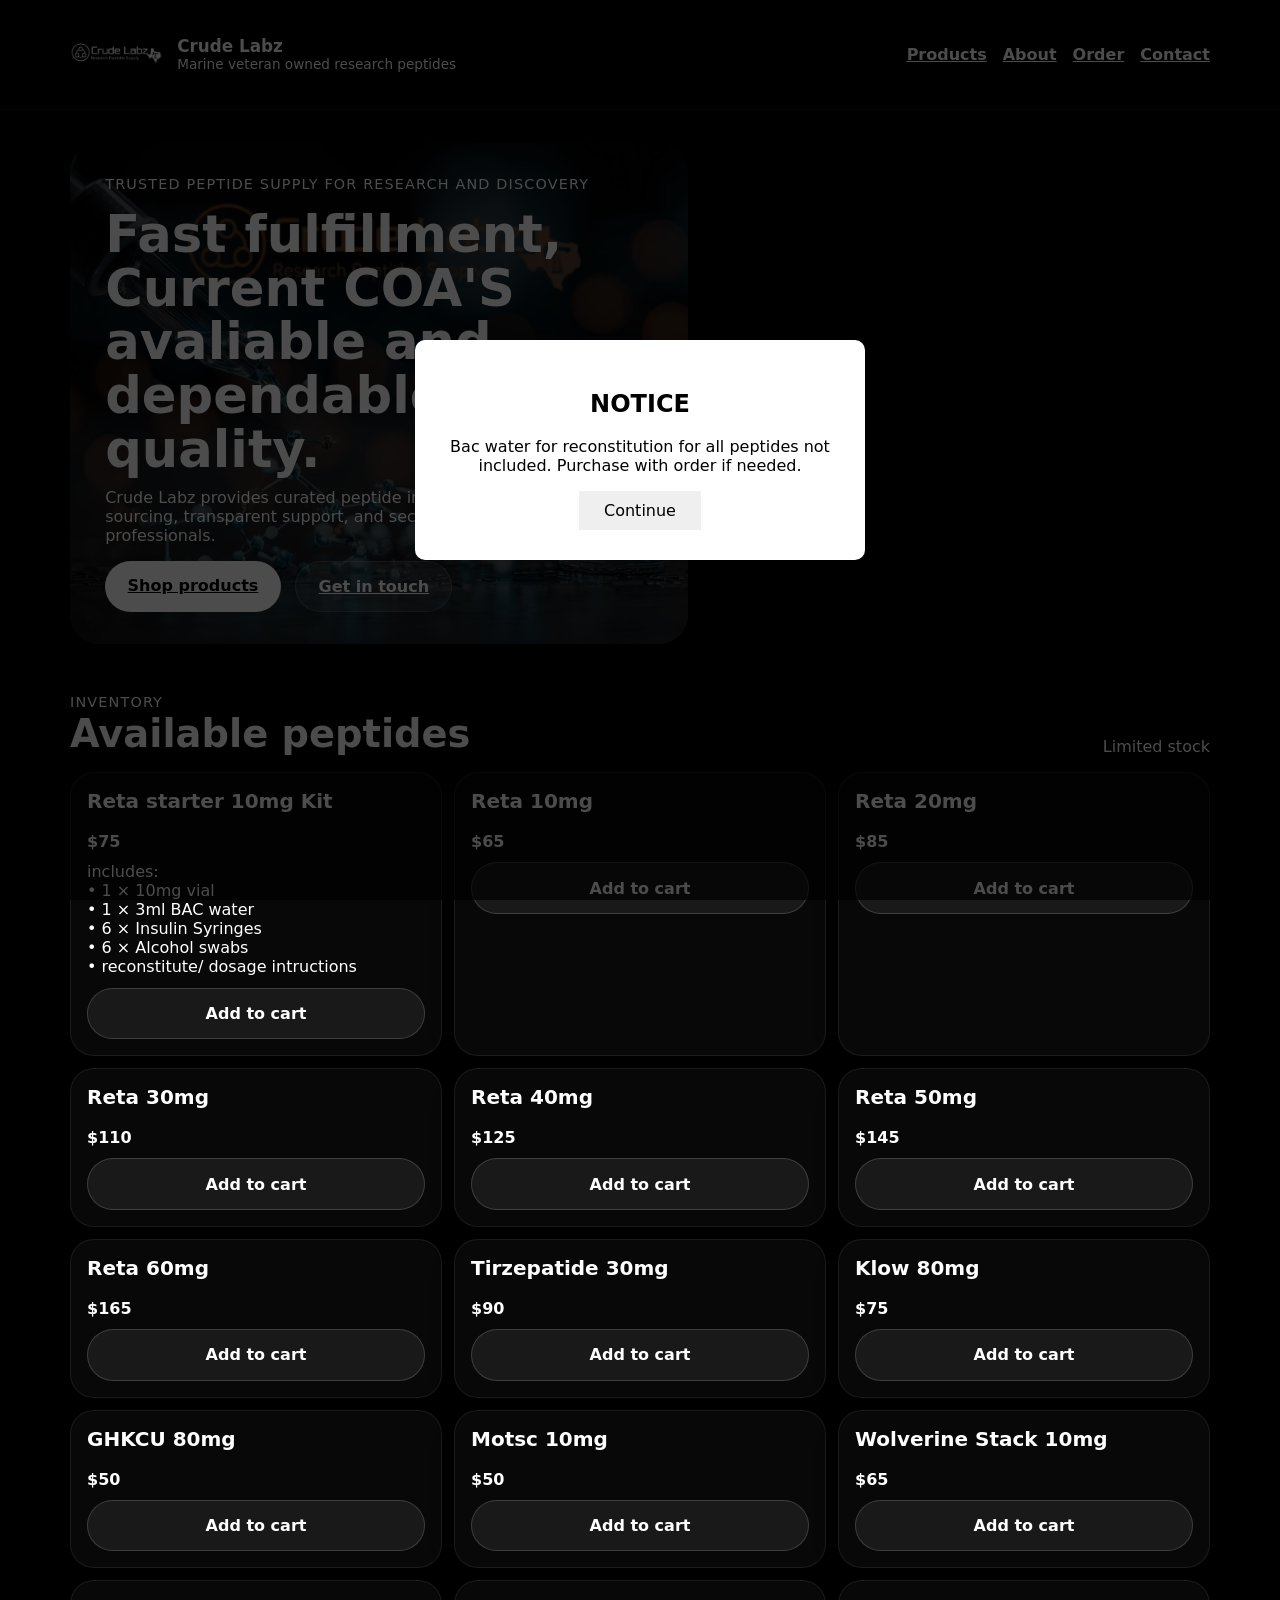
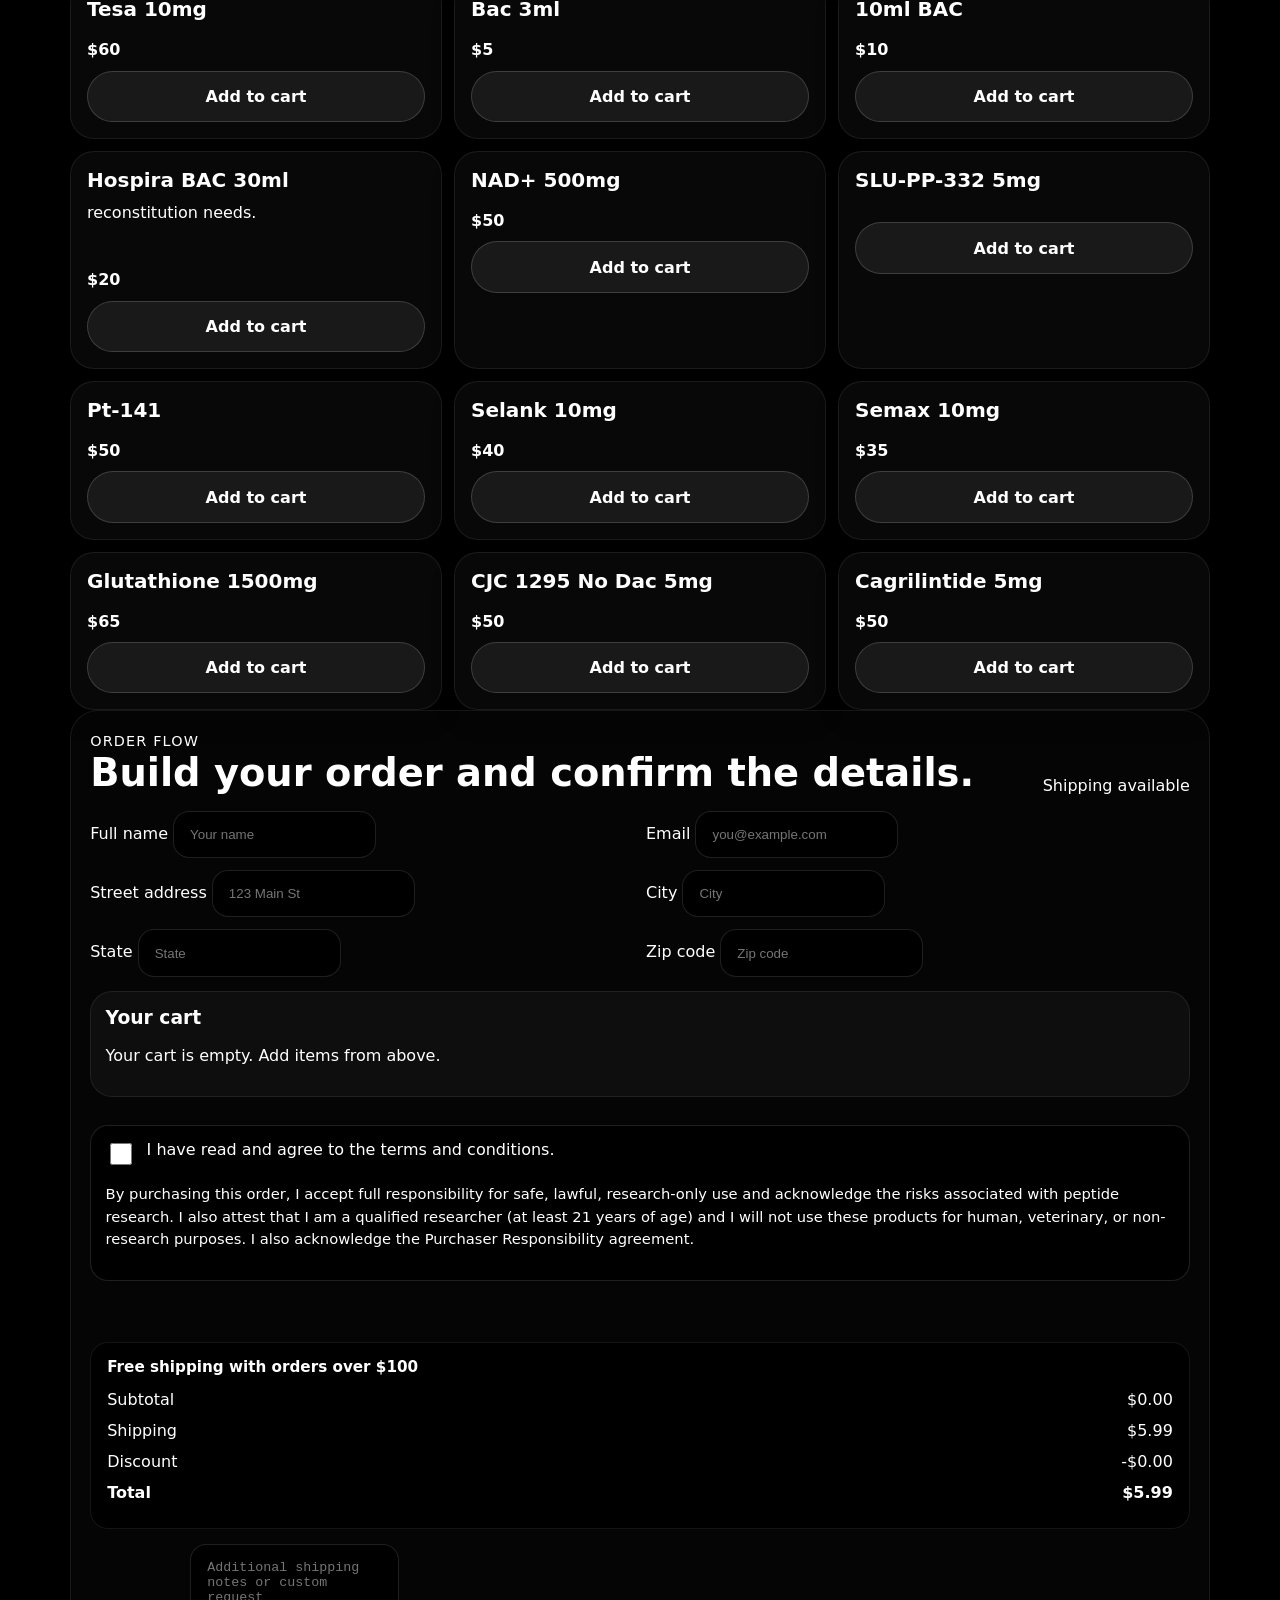
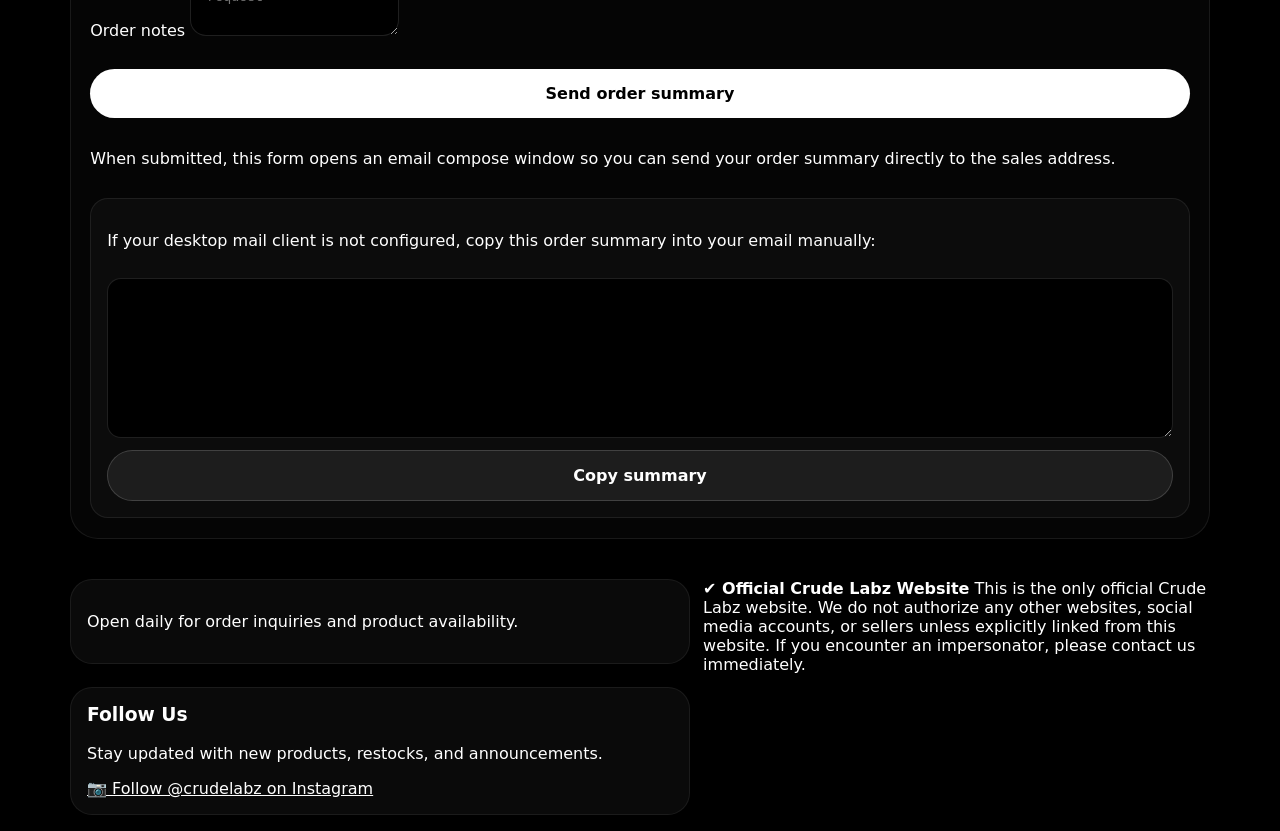
<file: index.html>
<!DOCTYPE html>
<html lang="en">
<head>
    <meta charset="UTF-8" />
    <meta name="viewport" content="width=device-width, initial-scale=1.0" />
    <title>Crude Labz</title>
    <link rel="stylesheet" href="./css/style.css" />
    <link rel="icon" href="./favicon.ico" />
</head>
<body>
    <header>
        <div class="container header-inner">
            <div class="brand">
                <img class="logo" src="./images/logo.png" alt="Crude Labz logo" />
                <div>
                    <span>Crude Labz</span>
                    <small>Marine veteran owned research peptides</small>
                </div>
            </div>
            <nav class="site-nav">
                <a href="#products">Products</a>
                <a href="#about">About</a>
                <a href="#order">Order</a>
                <a href="#contact">Contact</a>
            </nav>
        </div>
    </header>

    <div id="cart-notification" class="cart-notification" aria-live="polite"></div>

    <main class="container">
        <section class="hero" id="top">
            <div class="hero-copy">
                <p class="eyebrow">Trusted peptide supply for research and discovery</p>
                <h1>Fast fulfillment, Current COA'S avaliable and dependable quality.</h1>
                <p class="hero-text">Crude Labz provides curated peptide inventory with premium sourcing, transparent support, and secure ordering for research professionals.</p>
                <div class="btn-row">
                    <a class="btn btn-primary" href="#products">Shop products</a>
                    <a class="btn btn-secondary" href="#contact">Get in touch</a>
                </div>
            </div>
        </section>
              <div id="notice" class="notice-overlay">
    <div class="notice-box">
        <h2>NOTICE</h2>
        <p>Bac water for reconstitution for all peptides not included. Purchase with order if needed.</p>
        <button onclick="closeNotice()">Continue</button>
    </div>
</div>

<script>
function closeNotice() {
    document.getElementById("notice").style.display = "none";
}
</script>

        <section id="products" class="section-block">
            <div class="section-title">
                <div>
                    <p class="eyebrow">Inventory</p>
                    <h2>Available peptides</h2>
                </div>
                <span class="tag">Limited stock</span>
            </div>
            <div class="products">
                <article class="card">
                    <h3>Reta starter 10mg Kit</h3>
                    <div class="price">$75</div>
                    <p class="product-description">
                        includes:
                        <br>• 1 × 10mg vial
                        <br>• 1 × 3ml BAC water
                        <br>• 6 × Insulin Syringes
                        <br>• 6 × Alcohol swabs
                        <br>• reconstitute/ dosage intructions
                    </p>
                    <button type="button" class="btn btn-secondary add-cart" data-product="Reta starter 10mg Kit">Add to cart</button>
                </article>
                <article class="card">
                    <h3>Reta 10mg</h3>
                    <div class="price">$65</div>
                    <button type="button" class="btn btn-secondary add-cart" data-product="Reta 10mg">Add to cart</button>
                </article>
                <article class="card">
                    <h3>Reta 20mg</h3>
                    <div class="price">$85</div>
                    <button type="button" class="btn btn-secondary add-cart" data-product="Reta 20mg">Add to cart</button>
                </article>
                <article class="card">
                    <h3>Reta 30mg</h3>
                    <div class="price">$110</div>
                    <button type="button" class="btn btn-secondary add-cart" data-product="Reta 30mg">Add to cart</button>
                </article>
                <article class="card">
    <h3>Reta 40mg</h3>
    <div class="price">$125</div>
    <button type="button" class="btn btn-secondary add-cart" data-product="Reta 40mg">Add to cart</button>
</article>

<article class="card">
    <h3>Reta 50mg</h3>
    <div class="price">$145</div>
    <button type="button" class="btn btn-secondary add-cart" data-product="Reta 50mg">Add to cart</button>
</article>

<article class="card">
    <h3>Reta 60mg</h3>
    <div class="price">$165</div>
    <button type="button" class="btn btn-secondary add-cart" data-product="Reta 60mg">Add to cart</button>
</article>

                <article class="card">
                    <h3>Tirzepatide 30mg</h3>
                    <div class="price">$90</div>
                    <button type="button" class="btn btn-secondary add-cart" data-product="Tirzepatide 30mg">Add to cart</button>
                </article>
                <article class="card">
                    <h3>Klow 80mg</h3>
                    <div class="price">$75</div>
                    <button type="button" class="btn btn-secondary add-cart" data-product="Klow 80mg">Add to cart</button>
                </article>
                    <article class="card">
                      <h3>GHKCU 80mg</h3>   
                    <div class="price">$50</div>
                    <button type="button" class="btn btn-secondary add-cart" data-product="GHK-CU 100mg">Add to cart</button>
                </article>
                <article class="card">
                    <h3>Motsc 10mg</h3>
                    <div class="price">$50</div>
                    <button type="button" class="btn btn-secondary add-cart" data-product="Motsc 10mg">Add to cart</button>
                </article>
                <article class="card">
                    <h3>Wolverine Stack 10mg</h3>
                    <div class="price">$65</div>
                    <button type="button" class="btn btn-secondary add-cart" data-product="Wolverine Stack 10mg">Add to cart</button>
                </article>
                <article class="card">
                    <h3>Tesa 10mg</h3>
                    <div class="price">$60</div>
                    <button type="button" class="btn btn-secondary add-cart" data-product="Tesa 10mg">Add to cart</button>
                </article>
                <article class="card">
                    <h3>Bac 3ml</h3>
                    <div class="price">$5</div>
                    <button type="button" class="btn btn-secondary add-cart" data-product="Bac 3ml">Add to cart</button>
                </article>
                <article class="card">
    <h3>10ml BAC</h3>
    <div class="price">$10</div>
    <button type="button" class="btn btn-secondary add-cart" data-product="10ml BAC">Add to cart</button>
</article>

                <article class="card">
                    <h3>Hospira BAC 30ml</h3>
                    <p class="product-description">reconstitution needs.</p>
                    <div class="price">$20</div>
                    <button type="button" class="btn btn-secondary add-cart" data-product="Hospira BAC 30ml">Add to cart</button>
                </article>
                <article class="card">
                    <h3>NAD+ 500mg</h3>
                    <div class="price">$50</div>
                    <button type="button" class="btn btn-secondary add-cart" data-product="NAD+ 500mg">Add to cart</button>
                </article>
                <article class="card">
                    <h3>SLU-PP-332 5mg</h3>

                    <div class="price"></div>
                      <button type="button" class="btn btn-secondary add-cart" data-product="SLU-PP-332 5mg">Add to cart</button>
                </article>
                    
<article class="card">
    <h3>Pt-141</h3>
    <div class="price">$50</div>
    <button type="button" class="btn btn-secondary add-cart" data-product="Pt-141">Add to cart</button>
</article>
<article class="card">
    <h3>Selank 10mg</h3>
    <div class="price">$40</div>
    <button type="button" class="btn btn-secondary add-cart" data-product="Selank 10mg">Add to cart</button>
</article>
<article class="card">
    <h3>Semax 10mg</h3>
    <div class="price">$35</div>
    <button type="button" class="btn btn-secondary add-cart" data-product="Semax 10mg">Add to cart</button>
</article>
<article class="card">
    <h3>Glutathione 1500mg</h3>
    <div class="price">$65</div>
    <button type="button" class="btn btn-secondary add-cart" data-product="Glutathione 1500mg">Add to cart</button>
</article>
<article class="card">
    <h3>CJC 1295 No Dac 5mg</h3>
    <div class="price">$50</div>
    <button type="button" class="btn btn-secondary add-cart" data-product="CJC 1295 No Dac 5mg">Add to cart</button>
</article>
<article class="card">
    <h3>Cagrilintide 5mg</h3>
    <div class="price">$50</div>
    <button type="button" class="btn btn-secondary add-cart" data-product="Cagrilintide 5mg">Add to cart</button>
            </div>

        <section id="order" class="section-block order-section">
            <div class="section-title">
                <div>
                    <p class="eyebrow">Order flow</p>
                    <h2>Build your order and confirm the details.</h2>
                </div>
                <span class="tag">Shipping available</span>
            </div>
            <form id="order-form" class="order-form">
                <div class="order-grid">
                    <div class="form-group">
                        <label for="customer-name">Full name</label>
                        <input id="customer-name" name="customerName" type="text" placeholder="Your name" required />
                    </div>
                    <div class="form-group">
                        <label for="customer-email">Email</label>
                        <input id="customer-email" name="customerEmail" type="email" placeholder="you@example.com" required />
                    </div>
                    <div class="form-group">
                        <label for="street-address">Street address</label>
                        <input id="street-address" name="streetAddress" type="text" placeholder="123 Main St" required />
                    </div>
                    <div class="form-group">
                        <label for="city">City</label>
                        <input id="city" name="city" type="text" placeholder="City" required />
                    </div>
                    <div class="form-group">
                        <label for="state">State</label>
                        <input id="state" name="state" type="text" placeholder="State" required />
                    </div>
                    <div class="form-group">
                        <label for="zip-code">Zip code</label>
                        <input id="zip-code" name="zipCode" type="text" placeholder="Zip code" required />
                    </div>
                </div>
                <div class="cart-panel">
                    <h3>Your cart</h3>
                    <div id="cart-items" class="cart-items">
                        <p class="empty-cart">Your cart is empty. Add items from above.</p>
                    </div>
                </div>

                <div class="terms-box">
                    <label class="terms-row" for="terms">
                        <input id="terms" name="terms" type="checkbox" />
                        <span>I have read and agree to the terms and conditions.</span>
                    </label>
                    <div class="terms-text">
                        <p>By purchasing this order, I accept full responsibility for safe, lawful, research-only use and acknowledge the risks associated with peptide research. I also attest that I am a qualified researcher (at least 21 years of age) and I will not use these products for human, veterinary, or non-research purposes. I also acknowledge the Purchaser Responsibility agreement.</p>
                    </div>
                </div>
                <p class="form-error" id="form-error"></p>
                <div class="order-summary-panel">
                    <div class="summary-note">Free shipping with orders over $100</div>
                    <div class="summary-row"><span>Subtotal</span><span id="order-subtotal">$0.00</span></div>
                    <div class="summary-row"><span>Shipping</span><span id="order-shipping">$0.00</span></div>
                    <div class="summary-row discount-row"><span>Discount</span><span id="order-discount">-$0.00</span></div>
                    <div class="summary-row total-row"><strong>Total</strong><strong id="order-total">$0.00</strong></div>
                </div>
                <div class="form-group">
                    <label for="order-notes">Order notes</label>
                    <textarea id="order-notes" name="orderNotes" rows="4" placeholder="Additional shipping notes or custom request"></textarea>
                </div>
                <div class="payment-methods order-payment-methods">
                    </div>
                </div>
                <button type="submit" class="btn btn-primary">Send order summary</button>
                <p class="form-help">When submitted, this form opens an email compose window so you can send your order summary directly to the sales address.</p>
                <div id="fallback-summary" class="fallback-summary hidden">
                    <p>If your desktop mail client is not configured, copy this order summary into your email manually:</p>
                    <textarea id="fallback-summary-text" readonly rows="8"></textarea>
                    <button type="button" id="copy-summary" class="btn btn-secondary">Copy summary</button>
                </div>
            </form>
        </section>
    </main>

    <footer id="contact">
        <div class="container footer-grid">
            <div class="footer-card">
                <p>Open daily for order inquiries and product availability.</p>
            </div>
            <div class="official-banner">
                <strong>✔ Official Crude Labz Website</strong>
                <span>
                    This is the only official Crude Labz website. We do not authorize any other websites, social media accounts, or sellers unless explicitly linked from this website. If you encounter an impersonator, please contact us immediately.
                </span>
            </div>
            <div class="footer-card">
                <h3>Follow Us</h3>
                <p>Stay updated with new products, restocks, and announcements.</p>
                <a href="https://www.instagram.com/crudelabz?igsh=MjBhenF2cGtpbXV2" target="_blank" rel="noopener noreferrer" class="instagram-link">
                    📷 Follow @crudelabz on Instagram
                </a>
            </div>
        </div>
    </footer>

    <div id="warningModal" class="warning-modal hidden">
        <div class="warning-content">
            <h2>Important Notice</h2>
            <p>Please acknowledge payment is required to confirm all orders. Orders are not considered confirmed until payment has been received. Please include first and last name on payment note via Cash App or Venmo.</p>
            <div class="warning-buttons">
                <button id="cancelWarning" class="btn">Cancel</button>
                <button id="continueWarning" class="btn btn-primary">I Understand</button>
            </div>
        </div>
    </div>

    <script src="./js/script.js"></script>
</body>
</html>
</file>
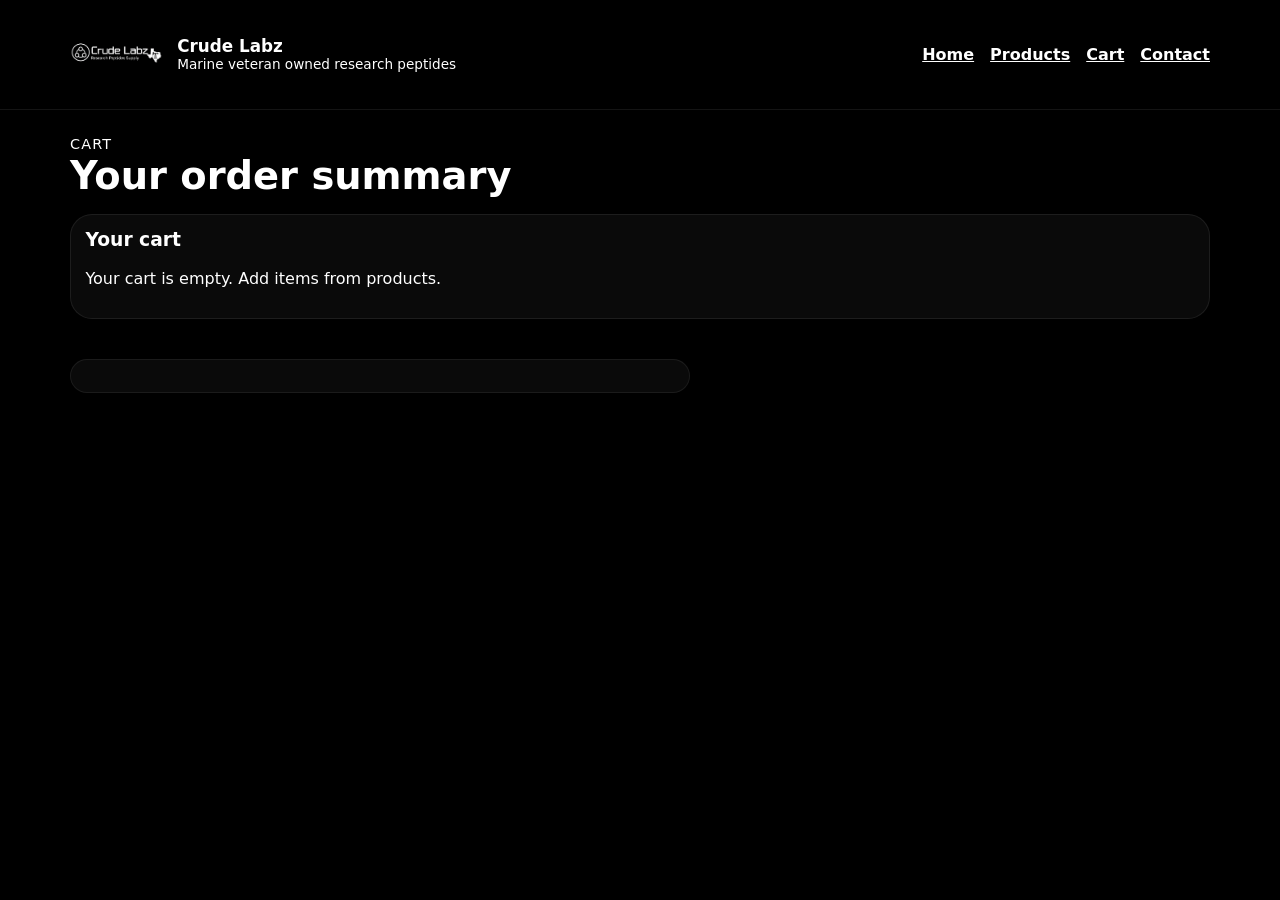
<file: cart.html>
<!DOCTYPE html>
<html lang="en">
<head>
    <meta charset="UTF-8" />
    <meta name="viewport" content="width=device-width, initial-scale=1.0" />
    <title>Crude Labz Cart</title>
    <link rel="stylesheet" href="./css/style.css" />
    <link rel="icon" href="./favicon.ico" />
</head>
<body>
    <header>
        <div class="container header-inner">
            <div class="brand">
                <img class="logo" src="./images/logo.png" alt="Crude Labz logo" />
                <div>
                    <span>Crude Labz</span>
                    <small>Marine veteran owned research peptides</small>
                </div>
            </div>
            <nav class="site-nav">
                <a href="index.html">Home</a>
                <a href="products.html">Products</a>
                <a href="cart.html">Cart</a>
                <a href="index.html#contact">Contact</a>
            </nav>
        </div>
    </header>
    <main class="container section-block">
        <div class="section-title">
            <div>
                <p class="eyebrow">Cart</p>
                <h2>Your order summary</h2>
            </div>
        </div>
        <div class="cart-panel">
            <h3>Your cart</h3>
            <p class="empty-cart">Your cart is empty. Add items from products.</p>
        </div>
    </main>
    <footer id="contact">
        <div class="container footer-grid">
            <div class="footer-card"
            </div>
        </div>
    </footer>
    <script src="./js/script.js"></script>
</body>
</html>
</file>
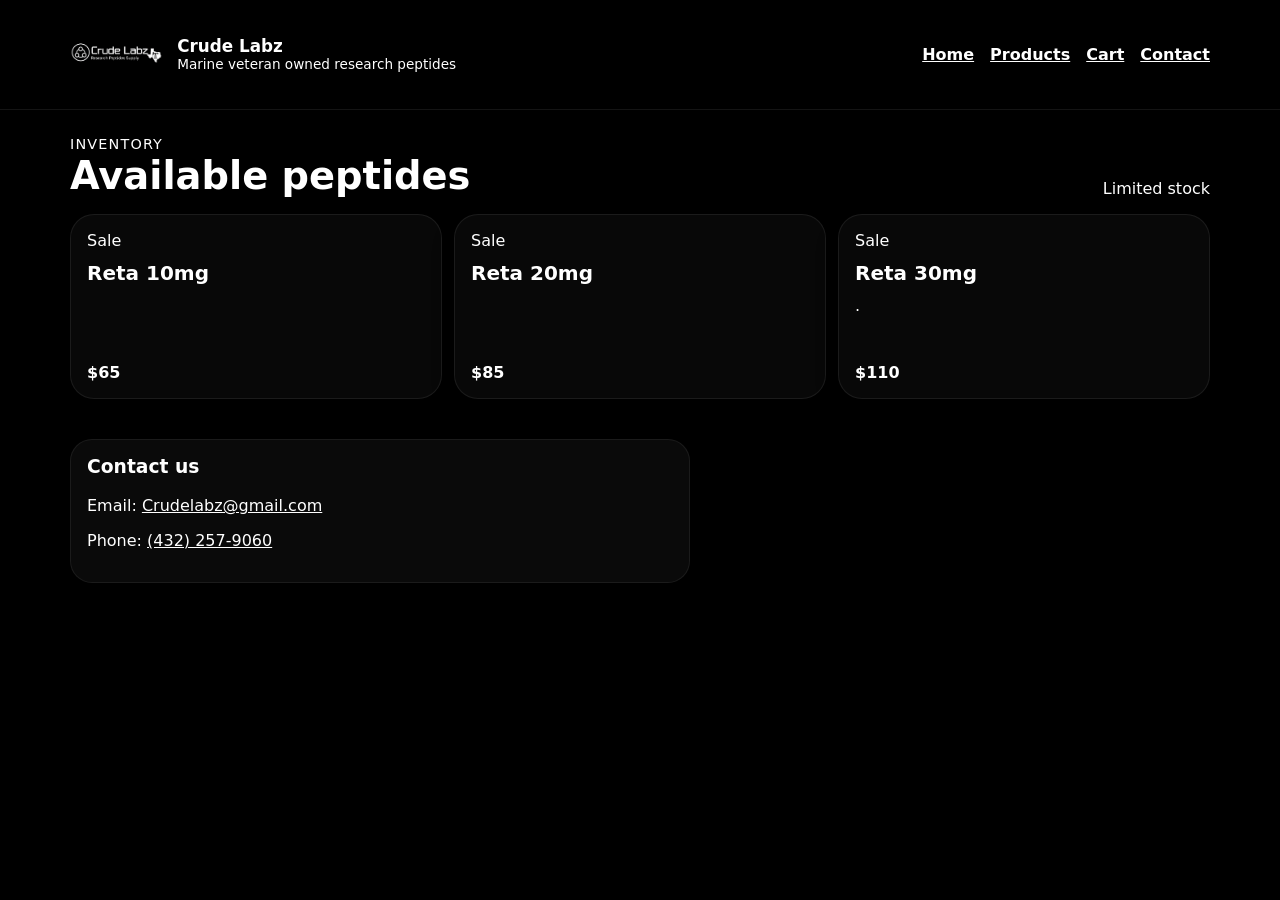
<file: products.html>
<!DOCTYPE html>
<html lang="en">
<head>
    <meta charset="UTF-8" />
    <meta name="viewport" content="width=device-width, initial-scale=1.0" />
    <title>Crude Labz Products</title>
    <link rel="stylesheet" href="./css/style.css" />
    <link rel="icon" href="./favicon.ico" />
</head>
<body>
    <header>
        <div class="container header-inner">
            <div class="brand">
                <img class="logo" src="./images/logo.png" alt="Crude Labz logo" />
                <div>
                    <span>Crude Labz</span>
                    <small>Marine veteran owned research peptides</small>
                </div>
            </div>
            <nav class="site-nav">
                <a href="index.html">Home</a>
                <a href="products.html">Products</a>
                <a href="cart.html">Cart</a>
                <a href="#contact">Contact</a>
            </nav>
        </div>
    </header>
    <main class="container section-block">
        <div class="section-title">
            <div>
                <p class="eyebrow">Inventory</p>
                <h2>Available peptides</h2>
            </div>
            <span class="tag">Limited stock</span>
        </div>
        <div class="products">
            <article class="card">
                <span class="tag">Sale</span>
                <h3>Reta 10mg</h3>
                <p></p>
                <div class="price">$65</div>
            </article>
            <article class="card">
                <span class="tag">Sale</span>
                <h3>Reta 20mg</h3>
                <p></p>
                <div class="price">$85</div>
            </article>
            <article class="card">
                <span class="tag">Sale</span>
                <h3>Reta 30mg</h3>
                <p>.</p>
                <div class="price">$110</div>
            </article>
        </div>
    </main>
    <footer id="contact">
        <div class="container footer-grid">
            <div class="footer-card">
                <h3>Contact us</h3>
                <p>Email: <a href="mailto:Crudelabz@gmail.com">Crudelabz@gmail.com</a></p>
                <p>Phone: <a href="tel:+4322579060">(432) 257-9060</a></p>
            </div>
        </div>
    </footer>
    <script src="./js/script.js"></script>
</body>
</html>
</file>
<file: css/style.css>
:root {
    --bg: #000000;
    --panel: #000000;
    --panel-soft: #000000;
    --text: #ffffff;
    --muted: #ffffff;
    --accent: #ffffff;
    --accent-2: #ffffff;
    --border: rgba(255,255,255,0.12);
    --shadow: rgba(0, 0, 0, 0.45);
}

* {
    box-sizing: border-box;
}

html {
    scroll-behavior: smooth;
}

body {
    margin: 0;
    min-height: 100vh;
    font-family: Inter, system-ui, -apple-system, BlinkMacSystemFont, 'Segoe UI', sans-serif;
    color: var(--text);
    background: #000000;
    text-decoration: none;
}

button {
    border: none;
    cursor: pointer;
    font: inherit;
}

img {
    max-width: 100%;
    display: block;
}

.container {
    width: min(1140px, calc(100% - 2rem));
    margin: 0 auto;
}

.cart-notification {
    position: fixed;
    top: 1rem;
    right: 1rem;
    z-index: 100;
    background: #111111;
    color: #ffffff;
    padding: 0.85rem 1rem;
    border-radius: 999px;
    box-shadow: 0 10px 25px rgba(0, 0, 0, 0.2);
    opacity: 0;
    transform: translateY(-8px);
    pointer-events: none;
    transition: opacity 0.25s ease, transform 0.25s ease;
}

.cart-notification.show {
    opacity: 1;
    transform: translateY(0);
}
.notice-overlay {
    position: fixed;
    inset: 0;
    background: rgba(0,0,0,0.7);
    display: flex;
    align-items: center;
    justify-content: center;
    z-index: 99999;
}

.notice-box {
    background: white;
    color: black;
    padding: 30px;
    width: 90%;
    max-width: 450px;
    text-align: center;
    border-radius: 10px;
}

.notice-box button {
    padding: 10px 25px;
    border: none;
    cursor: pointer;
}

header {
    position: sticky;
    top: 0;
    z-index: 20;
    backdrop-filter: blur(18px);
    background: rgba(0, 0, 0, 0.98);
    border-bottom: 1px solid rgba(255,255,255,0.08);
}

.header-inner {
    display: flex;
    align-items: center;
    justify-content: space-between;
    gap: 0.75rem;
    padding: 0.5rem 0;
}

.brand {
    display: flex;
    align-items: center;
    gap: 0.9rem;
}

.brand span {
    display: block;
    font-size: 1.05rem;
    font-weight: 700;
}

.brand small {
    display: block;
    font-size: 0.85rem;
    color: var(--muted);
}

.logo {
    width: 5.8rem;
    height: 5.8rem;
    border-radius: 16px;
    object-fit: contain;
    background: transparent;
}

.site-nav {
    display: flex;
    gap: 1rem;
    flex-wrap: wrap;
}

.site-nav a {
    color: var(--muted);
    font-weight: 600;
    transition: color 0.2s ease;
}

.site-nav a:hover {
    color: var(--text);
}

.hero {
    display: grid;
    grid-template-columns: 1.1fr 0.9fr;
    align-items: center;
    gap: 1rem;
    padding: 2rem 0 1.5rem;
}

.hero-copy {
    position: relative;
    max-width: 640px;
    padding: 2rem 2.2rem;
    border-radius: 30px;
    background: url("../images/background.jpeg") center/cover no-repeat;
    overflow: hidden;
}

.hero-copy::before {
    content: "";
    position: absolute;
    inset: 0;
    background: rgba(0, 0, 0, 0.65);
    pointer-events: none;
}

.hero-copy > * {
    position: relative;
    z-index: 1;
}

.eyebrow {
    display: inline-flex;
    align-items: center;
    gap: 0.5rem;
    margin: 0 0 1rem;
    color: var(--accent);
    font-size: 0.9rem;
    text-transform: uppercase;
    letter-spacing: 0.08em;
}

.hero h1 {
    margin: 0 0 0.7rem;
    font-size: clamp(2.4rem, 4vw, 3.8rem);
    line-height: 1.05;
}

.hero-text {
    margin: 0 0 1rem;
    max-width: 42rem;
    color: var(--text);
    font-size: 1rem;
}

.hero-panel {
    position: relative;
    background: #000000;
    border: 1px solid rgba(255,255,255,0.08);
    border-radius: 28px;
    box-shadow: 0 24px 80px rgba(0,0,0,0.3);
    overflow: hidden;
}

.hero-panel-inner {
    padding: 1.2rem;
}

.hero-panel h2 {
    margin-top: 0;
    margin-bottom: 0.8rem;
    font-size: 1.35rem;
}

.hero-panel ul {
    margin: 0;
    padding-left: 1.1rem;
    color: var(--text);
    list-style: disc;
    display: grid;
    gap: 0.6rem;
}

.btn-row {
    display: flex;
    flex-wrap: wrap;
    gap: 0.9rem;
}

.btn {
    padding: 0.95rem 1.4rem;
    border-radius: 999px;
    font-weight: 700;
    transition: transform 0.2s ease, background 0.2s ease, color 0.2s ease;
}

.btn:hover {
    transform: translateY(-2px);
}

.btn-primary {
    background: #ffffff;
    color: #000000;
    box-shadow: none;
}

.btn-secondary {
    border: 1px solid rgba(255,255,255,0.16);
    background: rgba(255,255,255,0.07);
    color: var(--text);
}

.section-block {
    padding: 1.5rem 0;
}

.section-title {
    display: flex;
    justify-content: space-between;
    align-items: flex-end;
    gap: 0.65rem;
    margin-bottom: 1rem;
}

.section-title h2 {
    margin: 0;
    font-size: clamp(2rem, 3vw, 2.8rem);
}

.section-title p {
    margin: 0;
    color: var(--muted);
}

.products {
    display: grid;
    grid-template-columns: repeat(3, minmax(0, 1fr));
    gap: 0.75rem;
}

.card {
    background: rgba(255,255,255,0.03);
    border: 1px solid rgba(255,255,255,0.08);
    border-radius: 24px;
    padding: 1rem;
    box-shadow: 0 12px 26px rgba(0,0,0,0.14);
    display: flex;
    flex-direction: column;
    gap: 0.7rem;
}

.card h3 {
    margin: 0;
    font-size: 1.25rem;
}

.price {
    color: var(--accent);
    font-weight: 700;
    margin: 0.5rem 0 0;
}

.card p {
    color: var(--text);
    margin: 0;
    min-height: 3rem;
}

.info-grid {
    display: grid;
    grid-template-columns: repeat(2, minmax(0, 1fr));
    gap: 0.75rem;
}

.info-card {
    background: rgba(255,255,255,0.03);
    border: 1px solid rgba(255,255,255,0.08);
    border-radius: 22px;
    padding: 1rem;
    min-height: 160px;
}

.info-card h3 {
    margin-top: 0;
}

.order-section {
    background: rgba(255,255,255,0.02);
    border: 1px solid rgba(255,255,255,0.08);
    border-radius: 28px;
    padding: 1.2rem;
}

.order-form {
    display: grid;
    gap: 0.9rem;
}

.order-grid {
    display: grid;
    grid-template-columns: repeat(2, minmax(0, 1fr));
    gap: 0.75rem;
}

.cart-grid {
    display: grid;
    grid-template-columns: 1.3fr 0.9fr;
    gap: 1rem;
}

.cart-panel {
    background: rgba(255,255,255,0.04);
    border: 1px solid rgba(255,255,255,0.08);
    border-radius: 22px;
    padding: 0.9rem;
}

.cart-panel h3 {
    margin-top: 0;
}

.cart-item {
    background: #000000;
    border: 1px solid rgba(255,255,255,0.07);
    padding: 1rem;
}

.cart-item-controls {
    display: flex;
    align-items: center;
    gap: 0.5rem;
    flex-wrap: wrap;
}

.cart-item button,
.btn.secondary-action {
    width: auto;
    min-width: 42px;
    padding: 0.75rem 1rem;
    border-radius: 14px;
}

input,
textarea,
select {
    background: #000000;
    border: 1px solid rgba(255,255,255,0.12);
    border-radius: 16px;
    color: var(--text);
    padding: 0.95rem 1rem;
}

textarea {
    resize: vertical;
}

input:focus,
textarea:focus,
select:focus {
    outline: none;
    border-color: #ffffff;
    box-shadow: 0 0 0 2px rgba(255, 255, 255, 0.12);
}

.terms-box {
    margin-top: 0.85rem;
    background: #000000;
    border: 1px solid rgba(255,255,255,0.12);
    border-radius: 18px;
    padding: 0.9rem;
}

.terms-row {
    display: flex;
    align-items: flex-start;
    gap: 0.75rem;
}

.terms-row input {
    width: 22px;
    height: 22px;
    accent-color: #ffffff;
}

.terms-text {
    color: var(--text);
    font-size: 0.92rem;
    line-height: 1.55;
    margin-top: 0.8rem;
}

.warning-modal {
    position: fixed;
    inset: 0;
    z-index: 1000;
    display: flex;
    align-items: center;
    justify-content: center;
    padding: 1rem;
    background: rgba(0, 0, 0, 0.84);
}

.warning-content {
    width: min(100%, 34rem);
    background: #000000;
    border: 1px solid rgba(255, 255, 255, 0.16);
    border-radius: 24px;
    padding: 1.5rem;
    box-shadow: 0 20px 60px rgba(0, 0, 0, 0.45);
}

.warning-buttons {
    display: flex;
    flex-wrap: wrap;
    gap: 0.75rem;
    margin-top: 1.25rem;
}

.hidden {
    display: none;
}

.fallback-summary {
    background: rgba(255,255,255,0.03);
    border: 1px solid rgba(255,255,255,0.08);
    border-radius: 18px;
    padding: 1rem;
    display: grid;
    gap: 0.75rem;
}

.fallback-summary textarea {
    width: 100%;
    min-height: 10rem;
    background: #000000;
    border: 1px solid rgba(255,255,255,0.12);
    border-radius: 14px;
    color: var(--text);
    padding: 1rem;
}

.order-summary-panel {
    background: #000000;
    border: 1px solid rgba(255,255,255,0.08);
    border-radius: 18px;
    padding: 0.9rem 1rem;
}

.summary-note {
    color: var(--text);
    font-size: 0.95rem;
    font-weight: 600;
    margin-bottom: 0.9rem;
}

.summary-row {
    display: flex;
    justify-content: space-between;
    gap: 1rem;
    color: var(--text);
    margin-bottom: 0.75rem;
}

.total-row {
    color: var(--text);
    font-weight: 700;
}

.footer-grid {
    display: grid;
    grid-template-columns: 1.1fr 0.9fr;
    gap: 0.85rem;
    align-items: start;
    padding: 1rem 0;
}

.footer-card {
    background: rgba(255,255,255,0.04);
    border: 1px solid rgba(255,255,255,0.07);
    border-radius: 22px;
    padding: 1rem;
}

.footer-card h3 {
    margin-top: 0;
}

.footer-card a {
    color: var(--accent);
}

.payment-grid {
    display: grid;
    grid-template-columns: repeat(3, minmax(0, 1fr));
    gap: 0.7rem;
}

.payment-card {
    background: #000000;
    border: 1px solid rgba(255,255,255,0.08);
    border-radius: 16px;
    padding: 1.15rem;
    display: flex;
    flex-direction: column;
    justify-content: center;
    align-items: center;
    gap: 0.75rem;
}

.payment-card-image {
    width: 100%;
    max-width: 10rem;
    height: auto;
    object-fit: contain;
    border-radius: 18px;
}

.payment-name {
    margin: 0;
    color: var(--text);
    font-size: 0.95rem;
    text-align: center;
    font-weight: 600;
}

@media (max-width: 980px) {
    .hero,
    .footer-grid {
        grid-template-columns: 1fr;
    }

    .header-inner {
        flex-direction: column;
        align-items: flex-start;
    }

    .site-nav {
        width: 100%;
        justify-content: flex-start;
    }
}

@media (max-width: 760px) {
    .section-title {
        flex-direction: column;
        align-items: flex-start;
    }

    .products,
    .info-grid,
    .order-grid,
    .payment-grid {
        grid-template-columns: 1fr;
    }

    .hero h1 {
        font-size: 2.8rem;
    }
}
</file>
